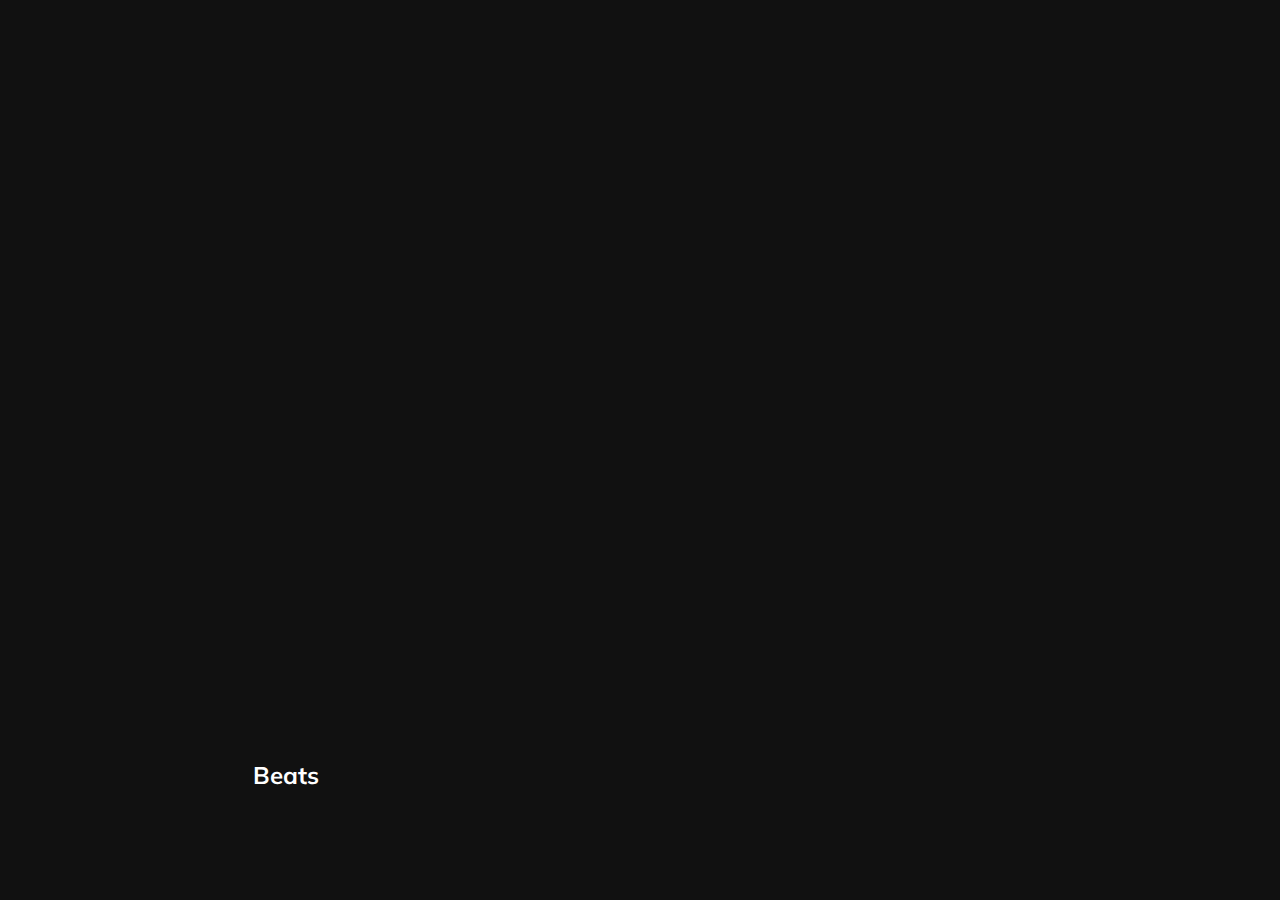
<file: 01-cards-elektronik/index.html>
<!DOCTYPE html>
<html lang="en">

<head>
    <meta charset="UTF-8" />
    <meta name="viewport" content="width=device-width, initial-scale=1.0" />
    <link rel="stylesheet" href="styles.css" />
    <title>Карточки | Проект 1</title>
</head>
<!-- https://images.unsplash.com/photo-1583121274602-3e2820c69888?ixid=MnwxMjA3fDB8MHxwaG90by1wYWdlfHx8fGVufDB8fHx8&ixlib=rb-1.2.1&auto=format&fit=crop&w=1650&q=80 --->
<!-- https://images.unsplash.com/photo-1573950940509-d924ee3fd345?ixlib=rb-1.2.1&ixid=MnwxMjA3fDB8MHxwaG90by1wYWdlfHx8fGVufDB8fHx8&auto=format&fit=crop&w=1696&q=80-->
<!-- https://images.unsplash.com/photo-1492144534655-ae79c964c9d7?ixlib=rb-1.2.1&ixid=MnwxMjA3fDB8MHxwaG90by1wYWdlfHx8fGVufDB8fHx8&auto=format&fit=crop&w=1694&q=80-->
<!-- https://images.unsplash.com/photo-1535732820275-9ffd998cac22?ixlib=rb-1.2.1&ixid=MnwxMjA3fDB8MHxwaG90by1wYWdlfHx8fGVufDB8fHx8&auto=format&fit=crop&w=1650&q=80-->
<!-- https://images.unsplash.com/photo-1554744512-d6c603f27c54?ixid=MnwxMjA3fDB8MHxwaG90by1wYWdlfHx8fGVufDB8fHx8&ixlib=rb-1.2.1&auto=format&fit=crop&w=1650&q=80-->


<body>
    <div class="container">
        <div class="slide" style="background-image: url('https://images.unsplash.com/photo-1619421290688-87a677041e80?ixid=MnwxMjA3fDB8MHx0b3BpYy1mZWVkfDIyfEo5eXJQYUhYUlFZfHxlbnwwfHx8fA%3D%3D&ixlib=rb-1.2.1&auto=format&fit=crop&w=800&q=60');">
            <h3>Aukey</h3>
        </div>
        <div class="slide" style="
          background-image: url('https://images.unsplash.com/photo-1631262204260-42f8c04c1676?ixid=MnwxMjA3fDB8MHx0b3BpYy1mZWVkfDM1fEo5eXJQYUhYUlFZfHxlbnwwfHx8fA%3D%3D&ixlib=rb-1.2.1&auto=format&fit=crop&w=800&q=60');
        ">
            <h3>Logi</h3>
        </div>
        <div class="slide" style="
          background-image: url('https://images.unsplash.com/photo-1533575349875-5f372f88e25b?ixid=MnwxMjA3fDB8MHxzZWFyY2h8M3x8YmVhdHMlMjBoZWFkcGhvbmV8ZW58MHx8MHx8&ixlib=rb-1.2.1&auto=format&fit=crop&w=800&q=60');
        ">
            <h3>Beats</h3>
        </div>
        <div class="slide " style="
          background-image: url('https://images.unsplash.com/photo-1552525892-bed17eb33e0b?ixlib=rb-1.2.1&ixid=MnwxMjA3fDB8MHxzZWFyY2h8MjB8fGlwaG9uZXxlbnwwfHwwfHw%3D&auto=format&fit=crop&w=800&q=60');
        ">
            <h3>Apple</h3>
        </div>
        <div class="slide" style="
          background-image: url('https://images.unsplash.com/photo-1620288650879-20db0eb38c05?ixid=MnwxMjA3fDB8MHxzZWFyY2h8MTR8fHNhbXN1bmd8ZW58MHx8MHx8&ixlib=rb-1.2.1&auto=format&fit=crop&w=800&q=60');
        ">
            <h3>Samsung</h3>
        </div>
    </div>
    <script src="app.js"></script>
</body>

</html>
</file>
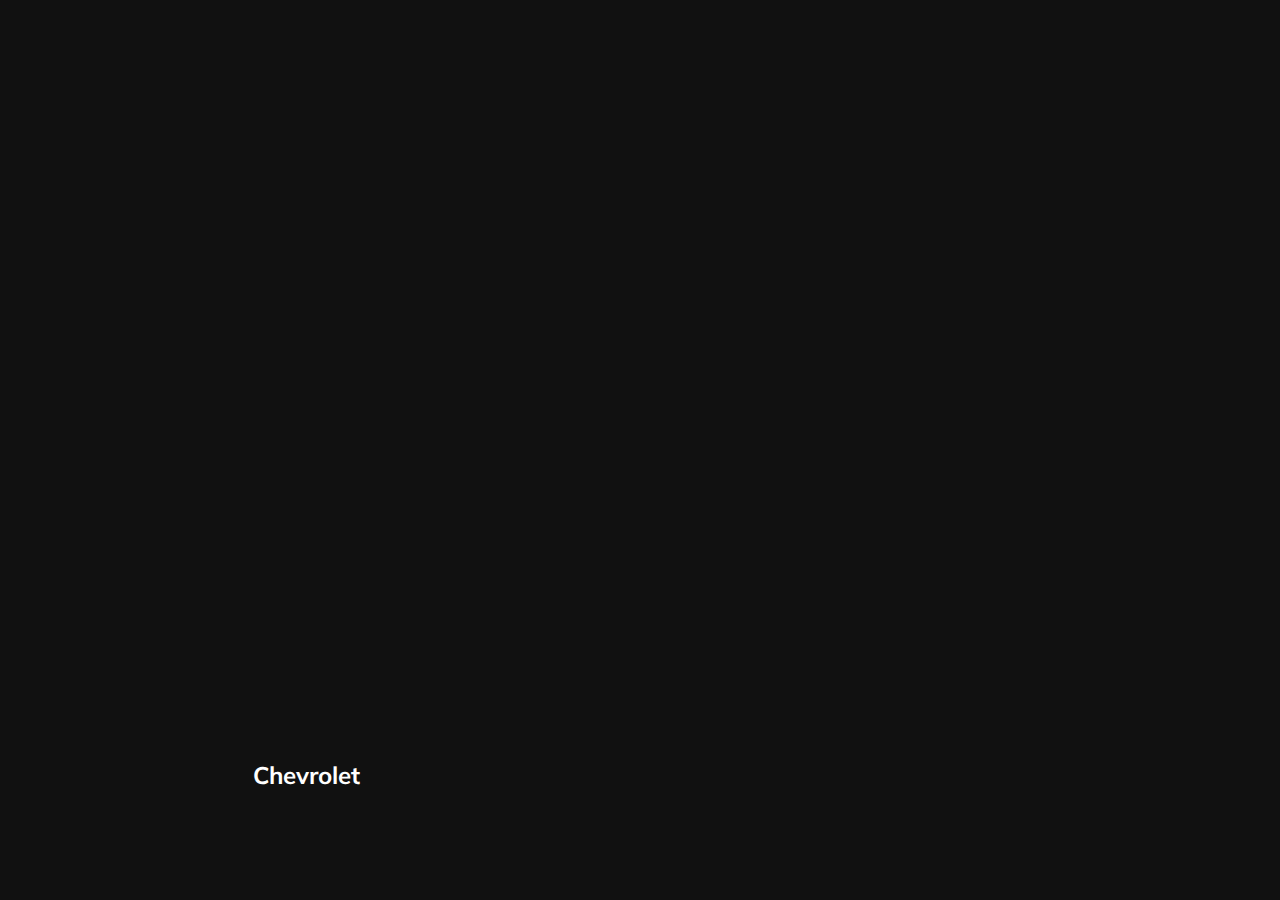
<file: 01-cards-sources copy/index.html>
<!DOCTYPE html>
<html lang="en">

<head>
    <meta charset="UTF-8" />
    <meta name="viewport" content="width=device-width, initial-scale=1.0" />
    <link rel="stylesheet" href="styles.css" />
    <title>Карточки | Проект 1</title>
</head>


<body>
    <div class="container">
        <div class="slide" style="
          background-image: url('https://images.unsplash.com/photo-1583121274602-3e2820c69888?ixid=MnwxMjA3fDB8MHxwaG90by1wYWdlfHx8fGVufDB8fHx8&ixlib=rb-1.2.1&auto=format&fit=crop&w=1650&q=80');
        ">
            <h3>Ferrari</h3>
        </div>
        <div class="slide" style="
          background-image: url('https://images.unsplash.com/photo-1573950940509-d924ee3fd345?ixlib=rb-1.2.1&ixid=MnwxMjA3fDB8MHxwaG90by1wYWdlfHx8fGVufDB8fHx8&auto=format&fit=crop&w=1696&q=80');
        ">
            <h3>Lamborghini</h3>
        </div>
        <div class="slide" style="
          background-image: url('https://images.unsplash.com/photo-1492144534655-ae79c964c9d7?ixlib=rb-1.2.1&ixid=MnwxMjA3fDB8MHxwaG90by1wYWdlfHx8fGVufDB8fHx8&auto=format&fit=crop&w=1694&q=80');
        ">
            <h3>Chevrolet</h3>
        </div>
        <div class="slide " style="
          background-image: url('https://images.unsplash.com/photo-1535732820275-9ffd998cac22?ixlib=rb-1.2.1&ixid=MnwxMjA3fDB8MHxwaG90by1wYWdlfHx8fGVufDB8fHx8&auto=format&fit=crop&w=1650&q=80');
        ">
            <h3>Aston</h3>
        </div>
        <div class="slide" style="
          background-image: url('https://images.unsplash.com/photo-1554744512-d6c603f27c54?ixid=MnwxMjA3fDB8MHxwaG90by1wYWdlfHx8fGVufDB8fHx8&ixlib=rb-1.2.1&auto=format&fit=crop&w=1650&q=80');
        ">
            <h3>Tesla</h3>
        </div>
    </div>
    <script src="app.js"></script>
</body>

</html>
</file>
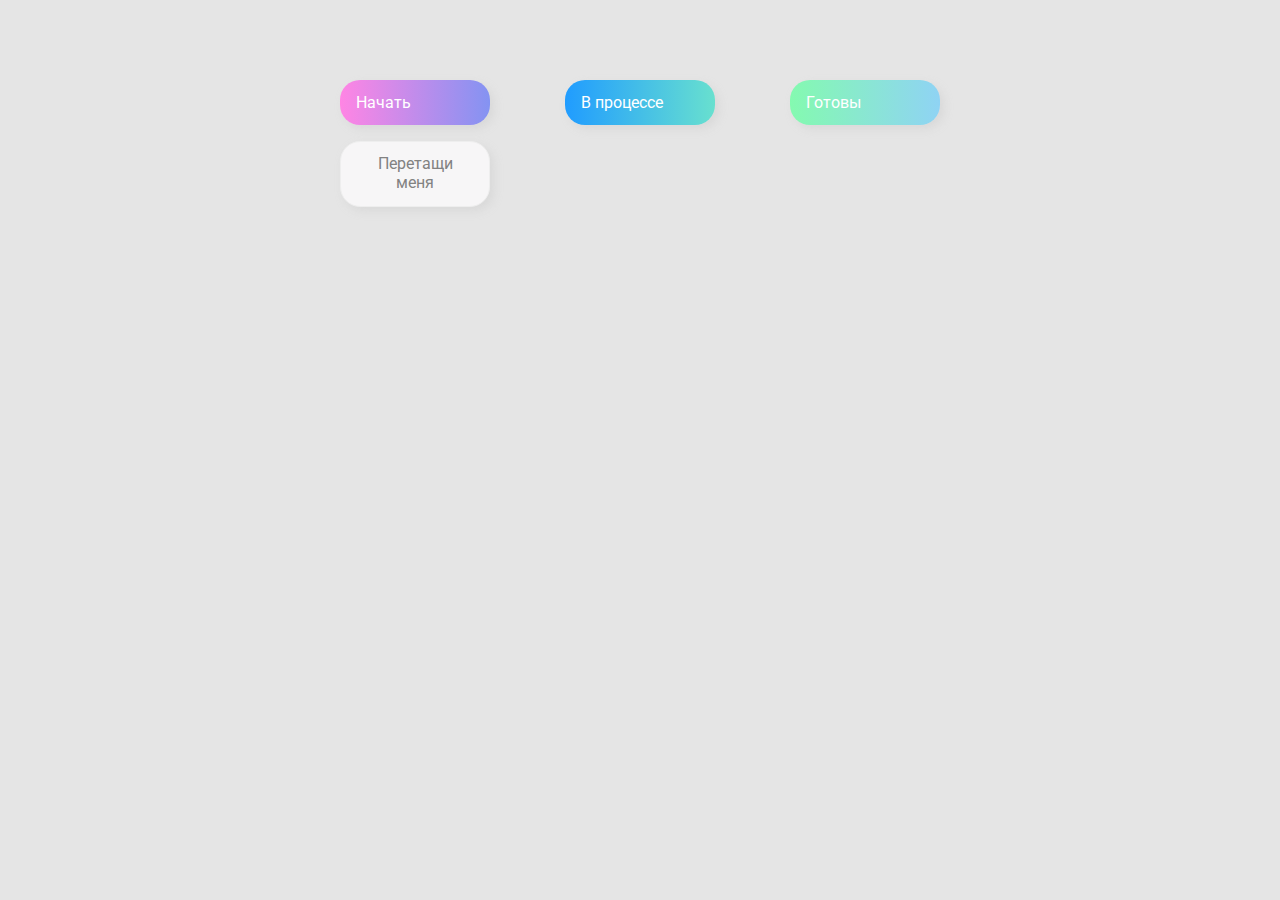
<file: 02-drag-n-drop-sources/index.html>
<!DOCTYPE html>
<html lang="en">

<head>
    <meta charset="UTF-8" />
    <meta name="viewport" content="width=device-width, initial-scale=1.0" />
    <link rel="stylesheet" href="styles.css" />
    <title>Drag & Drop | Проект 2</title>
</head>

<body>
    <div>
        <div class="row">
            <div class="col-header start">Начать</div>
            <div class="col-header progress">В процессе</div>
            <div class="col-header done">Готовы</div>
        </div>

        <div class="row">
            <div class="placeholder">
                <div class="item" draggable="true">Перетащи меня</div>
            </div>
            <div class="placeholder"></div>
            <div class="placeholder"></div>
        </div>

    </div>
    <script src="app.js"></script>
</body>

</html>
</file>
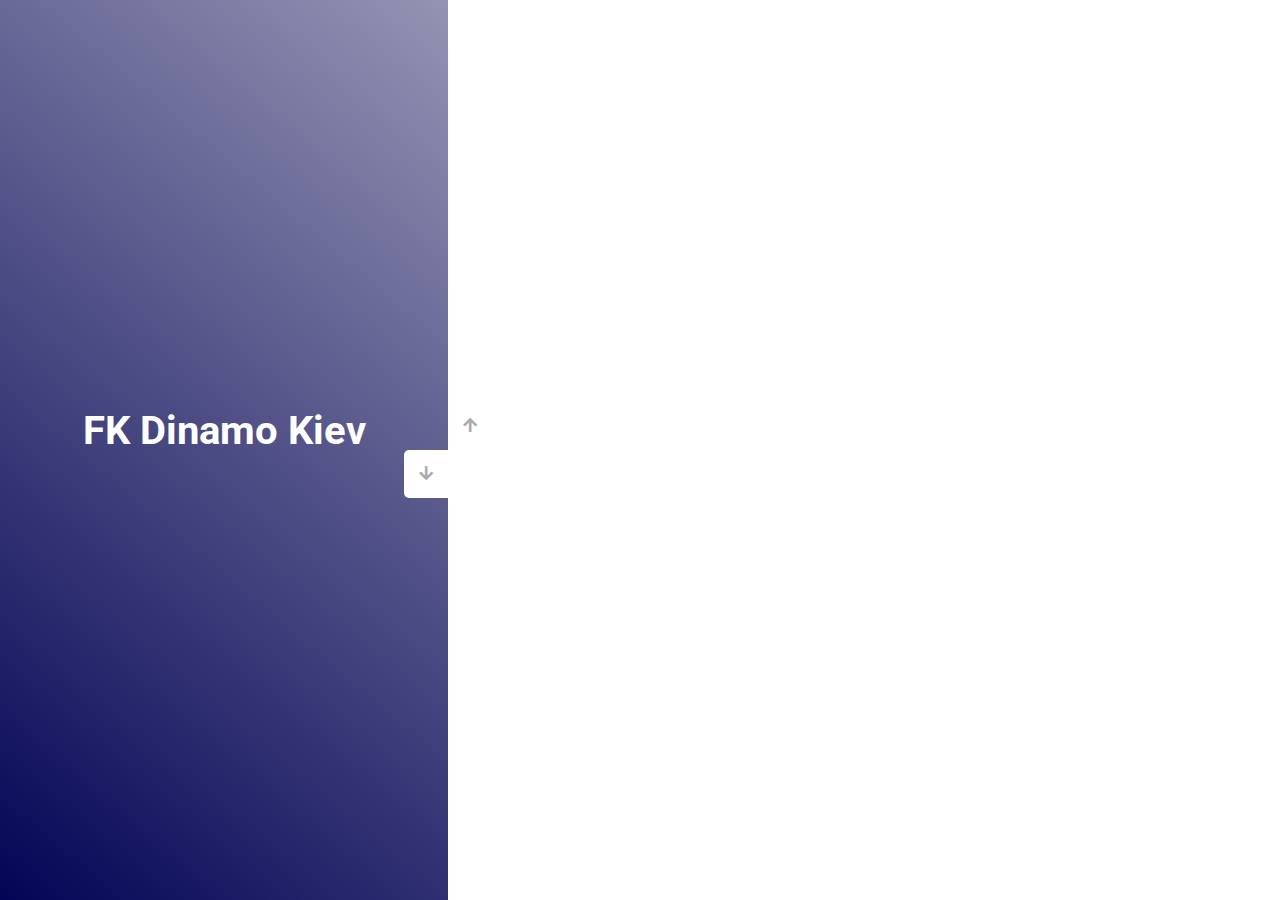
<file: 03-slider-sources/index.html>
<!DOCTYPE html>
<html lang="en">

<head>
    <meta charset="UTF-8" />
    <meta name="viewport" content="width=device-width, initial-scale=1.0" />
    <link rel="stylesheet" href="https://cdnjs.cloudflare.com/ajax/libs/font-awesome/5.15.1/css/all.min.css" />
    <link rel="stylesheet" href="style.css" />
    <title>Слайдер | Проект 3</title>
</head>

<body>
    <div class="container">
        <div class="sidebar">
            <div style="background: linear-gradient(229.99deg, #11DEE9 -26%, #017E8B 145%);">
                <h1>FK Napoli</h1>
            </div>
            <div style="background: linear-gradient(215.32deg, #F90306 -1%, #9E0706 124%);">
                <h1>FK Bavaria</h1>
            </div>
            <div style="background: linear-gradient(221.87deg, #8308EA 1%, #a069df 128%);">
                <h1>FK Fiorentuna</h1>
            </div>
            <div style="background: linear-gradient(220.16deg, #a09fbb -8%, #030455 );">
                <h1>FK Dinamo Kiev</h1>
            </div>
        </div>
        <div class="main-slide">
            <div style="
            background-image: url('https://images.unsplash.com/photo-1501369343204-a53c9cd517bc?ixlib=rb-1.2.1&ixid=MnwxMjA3fDB8MHxwaG90by1yZWxhdGVkfDF8fHxlbnwwfHx8fA%3D%3D&auto=format&fit=crop&w=800&q=60');
          "></div>
            <div style="
            background-image: url('https://images.unsplash.com/photo-1503533464228-bd3c36ddd3fb?ixlib=rb-1.2.1&ixid=MnwxMjA3fDB8MHxwaG90by1yZWxhdGVkfDV8fHxlbnwwfHx8fA%3D%3D&auto=format&fit=crop&w=800&q=60');
          "></div>
            <div style="
            background-image: url('https://images.unsplash.com/photo-1501529301789-b48c1975542a?ixid=MnwxMjA3fDB8MHxwaG90by1wYWdlfHx8fGVufDB8fHx8&ixlib=rb-1.2.1&auto=format&fit=crop&w=1950&q=80');
          "></div>
            <div style="
            background-image: url('https://images.unsplash.com/photo-1520263115673-610416f52ab6?ixlib=rb-1.2.1&ixid=MnwxMjA3fDB8MHxwaG90by1wYWdlfHx8fGVufDB8fHx8&auto=format&fit=crop&w=1950&q=80');
          "></div>
        </div>
        <div class="controls">
            <button class="down-button">
          <i class="fas fa-arrow-down"></i>
        </button>
            <button class="up-button">
          <i class="fas fa-arrow-up"></i>
        </button>
        </div>
    </div>
    <script src="app.js"></script>
</body>

</html>
</file>
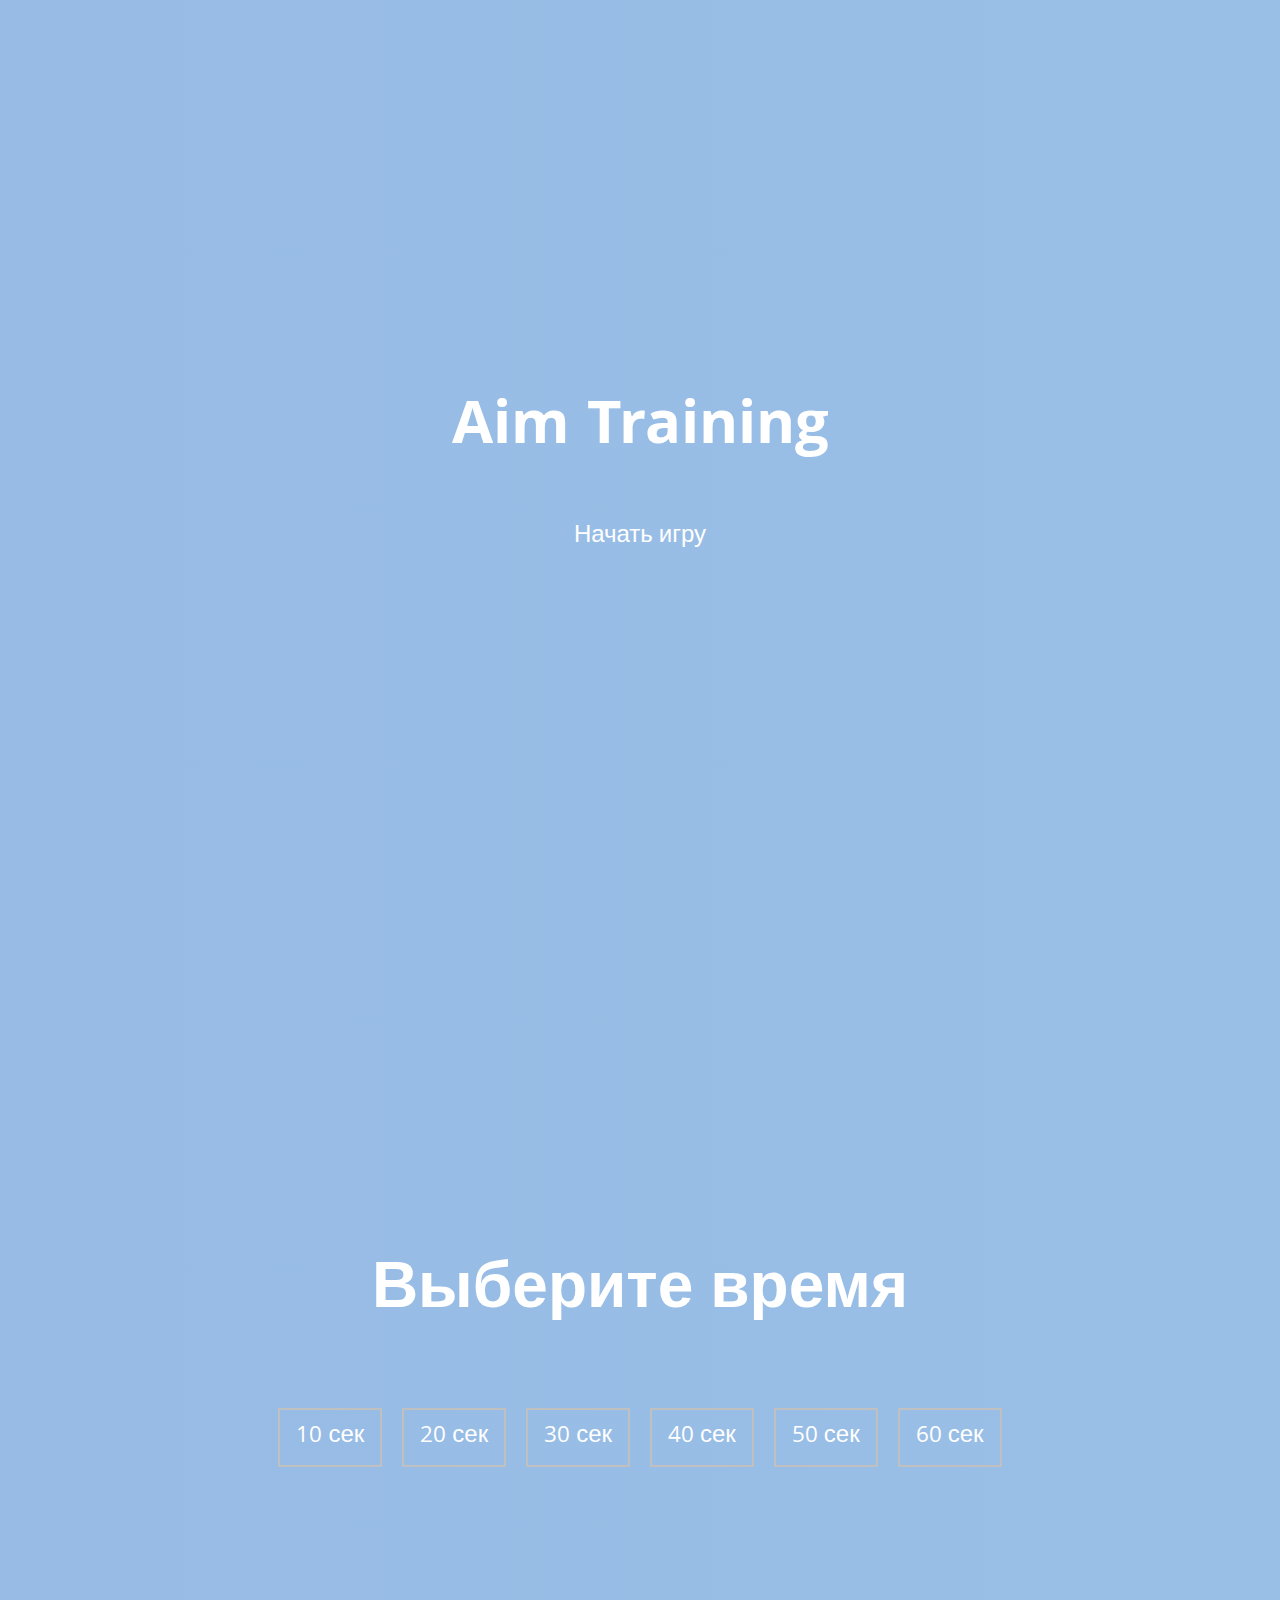
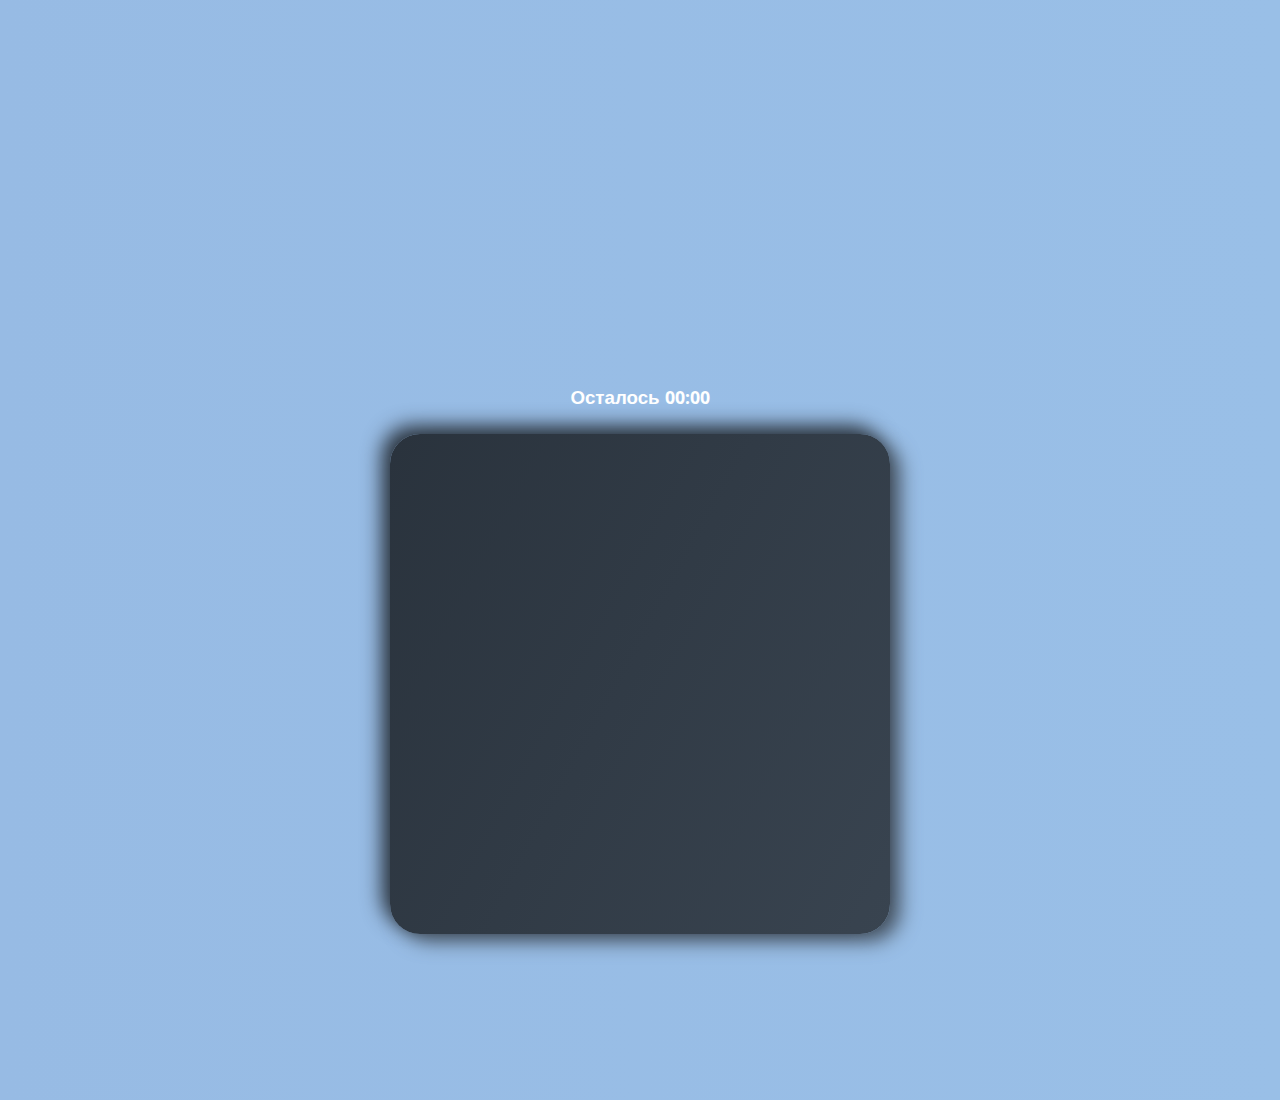
<file: 05-aim-game-sources/index.html>
<!DOCTYPE html>
<html lang="en">

<head>
    <meta charset="UTF-8" />
    <meta name="viewport" content="width=device-width, initial-scale=1.0" />
    <link rel="stylesheet" href="styles.css" />
    <title>Aim Training | Проект 5</title>
</head>

<body>
    <div class="screen">
        <h1>Aim Training</h1>
        <a href="#" class="start" id='start'>Начать игру</a>
    </div>

    <div class="screen">
        <h1>Выберите время</h1>
        <ul class="time-list" id="time-list">
            <li>
                <button class="time-btn" data-time="10">
            10 сек
          </button>
            </li>
            <li>
                <button class="time-btn" data-time="20">
            20 сек
          </button>
            </li>
            <li>
                <button class="time-btn" data-time="30">
            30 сек
          </button>
            </li>
            <li>
                <button class="time-btn" data-time="40">
            40 сек
          </button>
            </li>
            <li>
                <button class="time-btn" data-time="50">
            50 сек
          </button>
            </li>
            <li>
                <button class="time-btn" data-time="60">
            60 сек
          </button>
            </li>
        </ul>
    </div>

    <div class="screen">
        <h3>Осталось <span id="time">00:00</span></h3>
        <div class="board" id="board"></div>
    </div>
    <script src="app.js"></script>
</body>

</html>
</file>
<file: 01-cards-elektronik/styles.css>
@import url('https://fonts.googleapis.com/css?family=Muli&display=swap');
* {
    box-sizing: border-box;
}

body {
    font-family: 'Muli', sans-serif;
    overflow: hidden;
    margin: 0;
    background: #111;
    height: 100vh;
    display: flex;
    justify-content: center;
    align-items: center;
}

.container {
    width: 100%;
    display: flex;
    padding: 0 20px;
}

.slide {
    height: 80vh;
    border-radius: 20px;
    margin: 10px;
    cursor: pointer;
    color: #fff;
    flex: 1;
    background-size: cover;
    background-position: center;
    background-repeat: no-repeat;
    position: relative;
    transition: all 500ms ease-in-out;
}

.slide h3 {
    position: absolute;
    font-size: 24px;
    bottom: 20px;
    left: 20px;
    margin: 0;
    opacity: 0;
}

.slide.active {
    flex: 10;
}

.slide.active h3 {
    opacity: 1;
    transition: opacity 0.3s ease-in 0.4s;
}
</file>
<file: 01-cards-sources copy/styles.css>
@import url('https://fonts.googleapis.com/css?family=Muli&display=swap');
* {
    box-sizing: border-box;
}

body {
    font-family: 'Muli', sans-serif;
    overflow: hidden;
    margin: 0;
    background: #111;
    height: 100vh;
    display: flex;
    justify-content: center;
    align-items: center;
}

.container {
    width: 100%;
    display: flex;
    padding: 0 20px;
}

.slide {
    height: 80vh;
    border-radius: 20px;
    margin: 10px;
    cursor: pointer;
    color: #fff;
    flex: 1;
    background-size: cover;
    background-position: center;
    background-repeat: no-repeat;
    position: relative;
    transition: all 500ms ease-in-out;
}

.slide h3 {
    position: absolute;
    font-size: 24px;
    bottom: 20px;
    left: 20px;
    margin: 0;
    opacity: 0;
}

.slide.active {
    flex: 10;
}

.slide.active h3 {
    opacity: 1;
    transition: opacity 0.3s ease-in 0.4s;
}
</file>
<file: 02-drag-n-drop-sources/styles.css>
@import url('https://fonts.googleapis.com/css?family=Roboto&display=swap');
* {
    box-sizing: border-box;
}

body {
    font-family: 'Roboto', sans-serif;
    background-color: #e5e5e5;
    display: flex;
    padding-top: 5rem;
    justify-content: center;
    overflow: hidden;
    margin: 0;
}

.row {
    display: flex;
    width: 600px;
    justify-content: space-between;
    margin-bottom: 1rem;
}

.col-header {
    width: 150px;
    box-shadow: 4px 4px 9px rgba(198, 198, 198, 0.36);
    border-radius: 20px;
    padding: 0.8rem 1rem;
    color: #fff;
}

.item {
    width: 150px;
    height: 66px;
    border: 1px solid #eee;
    box-shadow: 4px 4px 9px rgba(198, 198, 198, 0.36);
    border-radius: 20px;
    background: #f7f6f7;
    padding: 0.8rem 1rem;
    color: #828282;
    text-align: center;
    cursor: grab;
}

.item:active {
    cursor: grabbing;
}

.placeholder {
    width: 150px;
    height: 66px;
}

.start {
    background: linear-gradient(90deg, #ff85e4 0%, #229efd 179.25%);
}

.progress {
    background: linear-gradient(90deg, #209cff 0%, #68e0cf 100%);
}

.done {
    background: linear-gradient(90deg, #84fab0 0%, #8fd3f4 100%);
}

.hold {
    border: 5px solid blanchedalmond;
}

.hide {
    display: none;
}

.hovered {
    border-top: 2px solid gray;
}
</file>
<file: 03-slider-sources/style.css>
@import url('https://fonts.googleapis.com/css?family=Roboto&display=swap');
* {
    box-sizing: border-box;
    margin: 0;
    padding: 0;
}

body {
    font-family: 'Roboto', sans-serif;
    height: 100vh;
}

.container {
    position: relative;
    overflow: hidden;
    width: 100vw;
    height: 100vh;
}

.sidebar {
    height: 100%;
    width: 35%;
    position: absolute;
    top: 0;
    left: 0;
    transition: transform 0.5s ease-in-out;
}

.sidebar>div {
    height: 100%;
    width: 100%;
    display: flex;
    flex-direction: column;
    align-items: center;
    justify-content: center;
    color: #fff;
}

.sidebar h1 {
    font-size: 40px;
    margin-bottom: 10px;
    margin-top: -30px;
}

.main-slide {
    height: 100%;
    position: absolute;
    top: 0;
    left: 35%;
    width: 65%;
    transition: transform 0.5s ease-in-out;
}

.main-slide>div {
    background-repeat: no-repeat;
    background-size: cover;
    background-position: center center;
    height: 100%;
    width: 100%;
}

button {
    background-color: #fff;
    border: none;
    color: #aaa;
    cursor: pointer;
    font-size: 16px;
    padding: 15px;
}

button:hover {
    color: #222;
}

button:focus {
    outline: none;
}

.container .controls button {
    position: absolute;
    left: 35%;
    top: 50%;
    z-index: 100;
}

.container .controls .down-button {
    transform: translateX(-100%);
    border-top-left-radius: 5px;
    border-bottom-left-radius: 5px;
}

.container .controls .up-button {
    transform: translateY(-100%);
    border-top-right-radius: 5px;
    border-bottom-right-radius: 5px;
}
</file>
<file: 05-aim-game-sources/styles.css>
@import url('https://fonts.googleapis.com/css?family=Khula&display=swap');
* {
    box-sizing: border-box;
}

body {
    color: #fff;
    font-family: 'Khula', sans-serif;
    height: 100vh;
    overflow: hidden;
    margin: 0;
    text-align: center;
}

a {
    color: #fff;
    text-decoration: none;
}

a:hover {
    color: #16D9E3;
}

.start {
    font-size: 1.5rem;
}

h1 {
    line-height: 1.4;
    font-size: 4rem;
}

.screen {
    display: flex;
    flex-direction: column;
    align-items: center;
    justify-content: center;
    height: 100vh;
    width: 100vw;
    transition: margin 0.5s ease-out;
    background: linear-gradient(90deg, #97bbe4 0%, #99bfe7 100%);
}

.screen.up {
    margin-top: -100vh;
}

.time-list {
    display: flex;
    flex-wrap: wrap;
    justify-content: center;
    list-style: none;
    padding: 0;
}

.time-list li {
    margin: 10px;
}

.time-btn {
    background-color: transparent;
    border: 2px solid #C0C0C0;
    color: #fff;
    cursor: pointer;
    font-family: inherit;
    padding: .5rem 1rem;
    font-size: 1.5rem;
}

.time-btn:hover {
    border: 2px solid #16D9E3;
    color: #16D9E3;
}

.hide {
    opacity: 0;
}

.primary {
    color: #16D9E3;
}

.board {
    display: flex;
    justify-content: center;
    align-items: center;
    position: relative;
    width: 500px;
    height: 500px;
    background: linear-gradient(118.38deg, #29323C -4.6%, #485563 200.44%);
    box-shadow: -8px -8px 20px #2A333D, 10px 7px 20px #475462;
    border-radius: 30px;
    overflow: hidden;
}

.circle {
    background: linear-gradient(90deg, #16D9E3 0%, #30C7EC 47%, #46AEF7 100%);
    position: absolute;
    border-radius: 50%;
    cursor: pointer;
}
</file>
